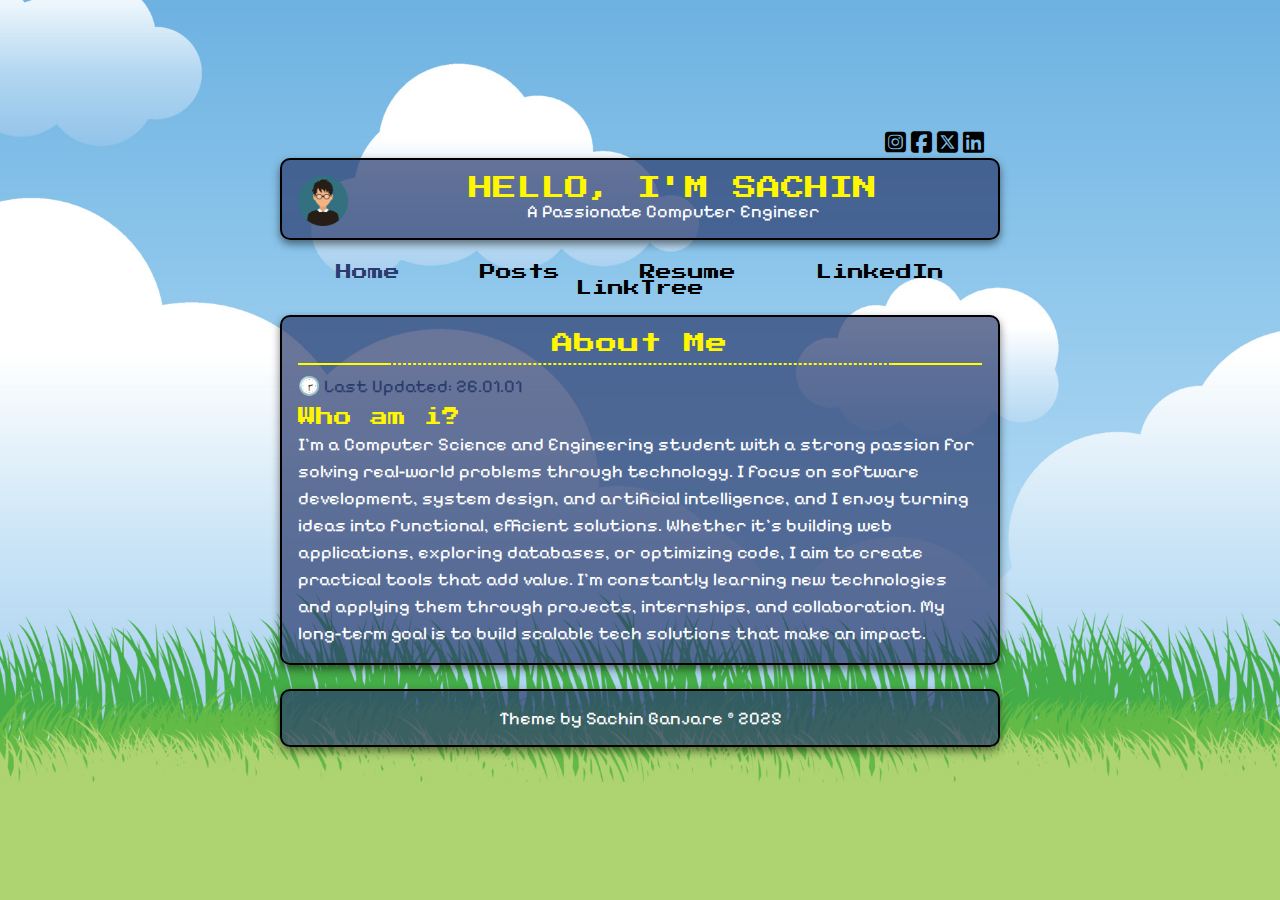
<file: index.html>
<!DOCTYPE html>
<html lang="en">

<head>
    <meta charset="UTF-8">
    <meta name="viewport" content="width=device-width, initial-scale=1.0">
    <link rel="preconnect" href="https://fonts.googleapis.com" />
    <link rel="preconnect" href="https://fonts.gstatic.com" crossorigin="anonymous" />
    <link href="https://fonts.googleapis.com/css2?family=Press+Start+2P&family=VT323&family=Pixelify+Sans&display=swap"
        rel="stylesheet" />
    <link rel="stylesheet" href="https://cdnjs.cloudflare.com/ajax/libs/font-awesome/6.7.2/css/all.min.css"
        integrity="sha512-Evv84Mr4kqVGRNSgIGL/F/aIDqQb7xQ2vcrdIwxfjThSH8CSR7PBEakCr51Ck+w+/U6swU2Im1vVX0SVk9ABhg=="
        crossorigin="anonymous" referrerpolicy="no-referrer" />
    <link rel="stylesheet" href="css/styles.css">
    <title>Sachin Ganjare</title>
</head>

<body>
    <script> window.alert("This site is underconstruction.")</script>
    <div class="social-icons">
        <a href="http://instagram.com/sachinganjare_" target="_blank" rel="noopener noreferrer"><i class="fa-brands fa-square-instagram"></i></a>
        <a href="http://facebook.com/ganjaresachin" target="_blank" rel="noopener noreferrer"><i class="fa-brands fa-square-facebook"></i></a>
       <a href="http://twitter.com/sachinganjare" target="_blank" rel="noopener noreferrer"><i class="fa-brands fa-square-x-twitter"></i></a>
       <a href="http://linkedin.com/sachinganjare" target="_blank" rel="noopener noreferrer"><i class="fa-brands fa-linkedin"></i></a>
    </div>
    <div id="front">
        <header>
            <img src="img/user.png" width="50px" height="50px" alt="User Image">
            <h1>HELLO, I'M SACHIN</h1>
            <p>A Passionate Computer Engineer</p>
        </header>
        <nav>
            <ul>
                <li><a href="#" class="active">Home</a></li>
                <li><a href="#">Posts</a></li>
                <li><a href="#">Resume</a></li>
                <li><a href="#">LinkedIn</a></li>
                <li><a href="#">LinkTree</a></li>
            </ul>
        </nav>
        <br>
        <div id="main-content">
            <section id="post-title">
                <h2>About Me</h2>
            </section>
            <hr>
            <section id="post-timestamp">🕝 Last Updated: 26.01.01</section>
            <section id="post-body">
                <h3>Who am i?</h3>
                I'm a Computer Science and Engineering student with a strong passion for solving real-world problems
                through technology. I focus on software development, system design, and artificial intelligence, and I
                enjoy turning ideas into functional, efficient solutions. Whether it's building web applications,
                exploring databases, or optimizing code, I aim to create practical tools that add value. I’m constantly
                learning new technologies and applying them through projects, internships, and collaboration. My
                long-term goal is to build scalable tech solutions that make an impact.
                <br>

            </section>
            <section id="post-comments"></section>
        </div>

        <footer> Theme by Sachin Ganjare &copy; 2025</footer>
    </div>
</body>

</html>
</file>
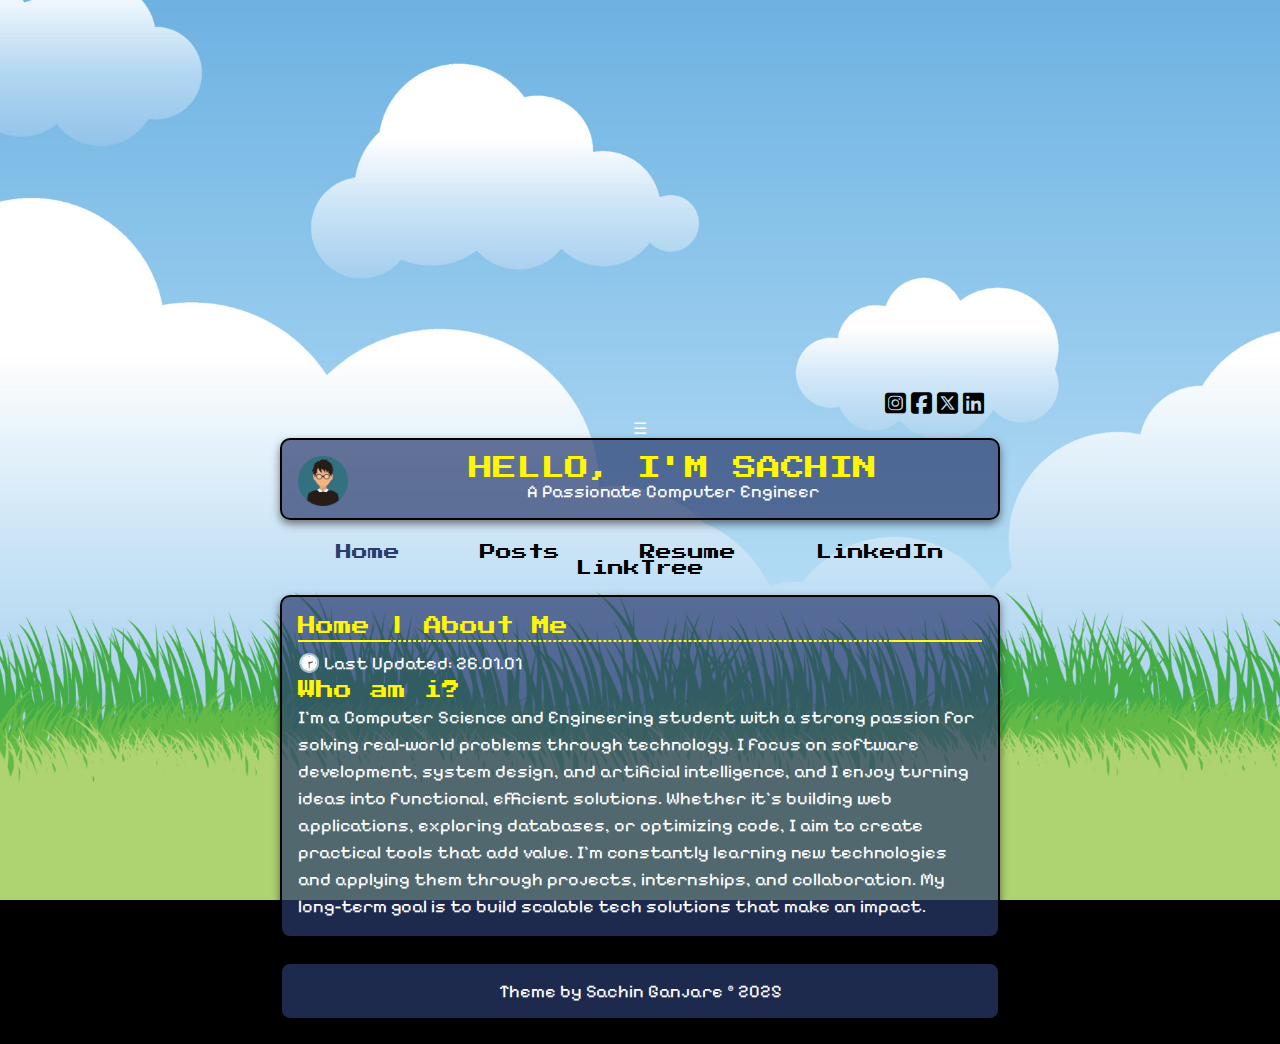
<file: p/about-me.html>
<!DOCTYPE html>
<html lang="en">

<head>
    <meta charset="UTF-8">
    <meta name="viewport" content="width=device-width, initial-scale=1.0">
    <link rel="preconnect" href="https://fonts.googleapis.com" />
    <link rel="preconnect" href="https://fonts.gstatic.com" crossorigin="anonymous" />
    <link href="https://fonts.googleapis.com/css2?family=Press+Start+2P&family=VT323&family=Pixelify+Sans&display=swap"
        rel="stylesheet" />
    <link rel="stylesheet" href="https://cdnjs.cloudflare.com/ajax/libs/font-awesome/6.7.2/css/all.min.css"
        integrity="sha512-Evv84Mr4kqVGRNSgIGL/F/aIDqQb7xQ2vcrdIwxfjThSH8CSR7PBEakCr51Ck+w+/U6swU2Im1vVX0SVk9ABhg=="
        crossorigin="anonymous" referrerpolicy="no-referrer" />
    <link rel="stylesheet" href="../css/styles.css">
    <script src="../javascript/script.js"></script>
    <title>Sachin Ganjare</title>
</head>

<body>
    <div id="cloud-background">
        <div class="cloud" style="width: 300px; height: 100px; top: 20%; left: 10%;"></div>
        <div class="cloud" style="width: 250px; height: 80px; top: 50%; left: 30%;"></div>
        <div class="cloud" style="width: 150px; height: 70px; top: 50%; left: 30%;"></div>
        <div class="cloud" style="width: 300px; height: 70px; top: 10%; left: 70%;"></div>
        <div class="cloud" style="width: 300px; height: 70px; top: 50%; left: 70%;"></div>
    </div>
    <div class="social-icons">
        <a href="http://instagram.com/sachinganjare_" target="_blank" rel="noopener noreferrer"><i
                class="fa-brands fa-square-instagram"></i></a>
        <a href="http://facebook.com/ganjaresachin" target="_blank" rel="noopener noreferrer"><i
                class="fa-brands fa-square-facebook"></i></a>
        <a href="http://twitter.com/ganjaresachin" target="_blank" rel="noopener noreferrer"><i
                class="fa-brands fa-square-x-twitter"></i></a>
        <a href="http://linkedin.com/in/sachinganjare" target="_blank" rel="noopener noreferrer"><i
                class="fa-brands fa-linkedin"></i></a>
    </div>
    <div id="menu-toggle">☰</div>
    <div id="front">
        <header>
            <img src="../img/user.png" width="50px" height="50px" alt="User Image">
            <h1>HELLO, I'M SACHIN</h1>
            <p>A Passionate Computer Engineer</p>
        </header>
        <nav id="nav" class="hidden">
            <ul>
                <li><a href="#" class="active">Home</a></li>
                <li><a href="../index.html">Posts</a></li>
                <li><a href="../p/resume.html">Resume</a></li>
                <li><a href="https://www.linkedin.com/in/sachinganjare/" target="_blank">LinkedIn</a></li>
                <li><a href="https://linktr.ee/sachinganjare" target="_blank">LinkTree</a></li>
            </ul>
        </nav>
        <br>
        <div id="main-content">
            <section id="page-title">
                <h2>Home | About Me</h2>
            </section>
            <hr>
            <section id="page-timestamp">🕝 Last Updated: 26.01.01</section>
            <section id="page-body">
                <h3>Who am i?</h3>
                I'm a Computer Science and Engineering student with a strong passion for solving real-world problems
                through technology. I focus on software development, system design, and artificial intelligence, and I
                enjoy turning ideas into functional, efficient solutions. Whether it's building web applications,
                exploring databases, or optimizing code, I aim to create practical tools that add value. I’m constantly
                learning new technologies and applying them through projects, internships, and collaboration. My
                long-term goal is to build scalable tech solutions that make an impact.
                <br>

            </section>
            <section id="page-comments"></section>
        </div>

        <footer> Theme by Sachin Ganjare &copy; 2025</footer>
    </div>
</body>

</html>
</file>
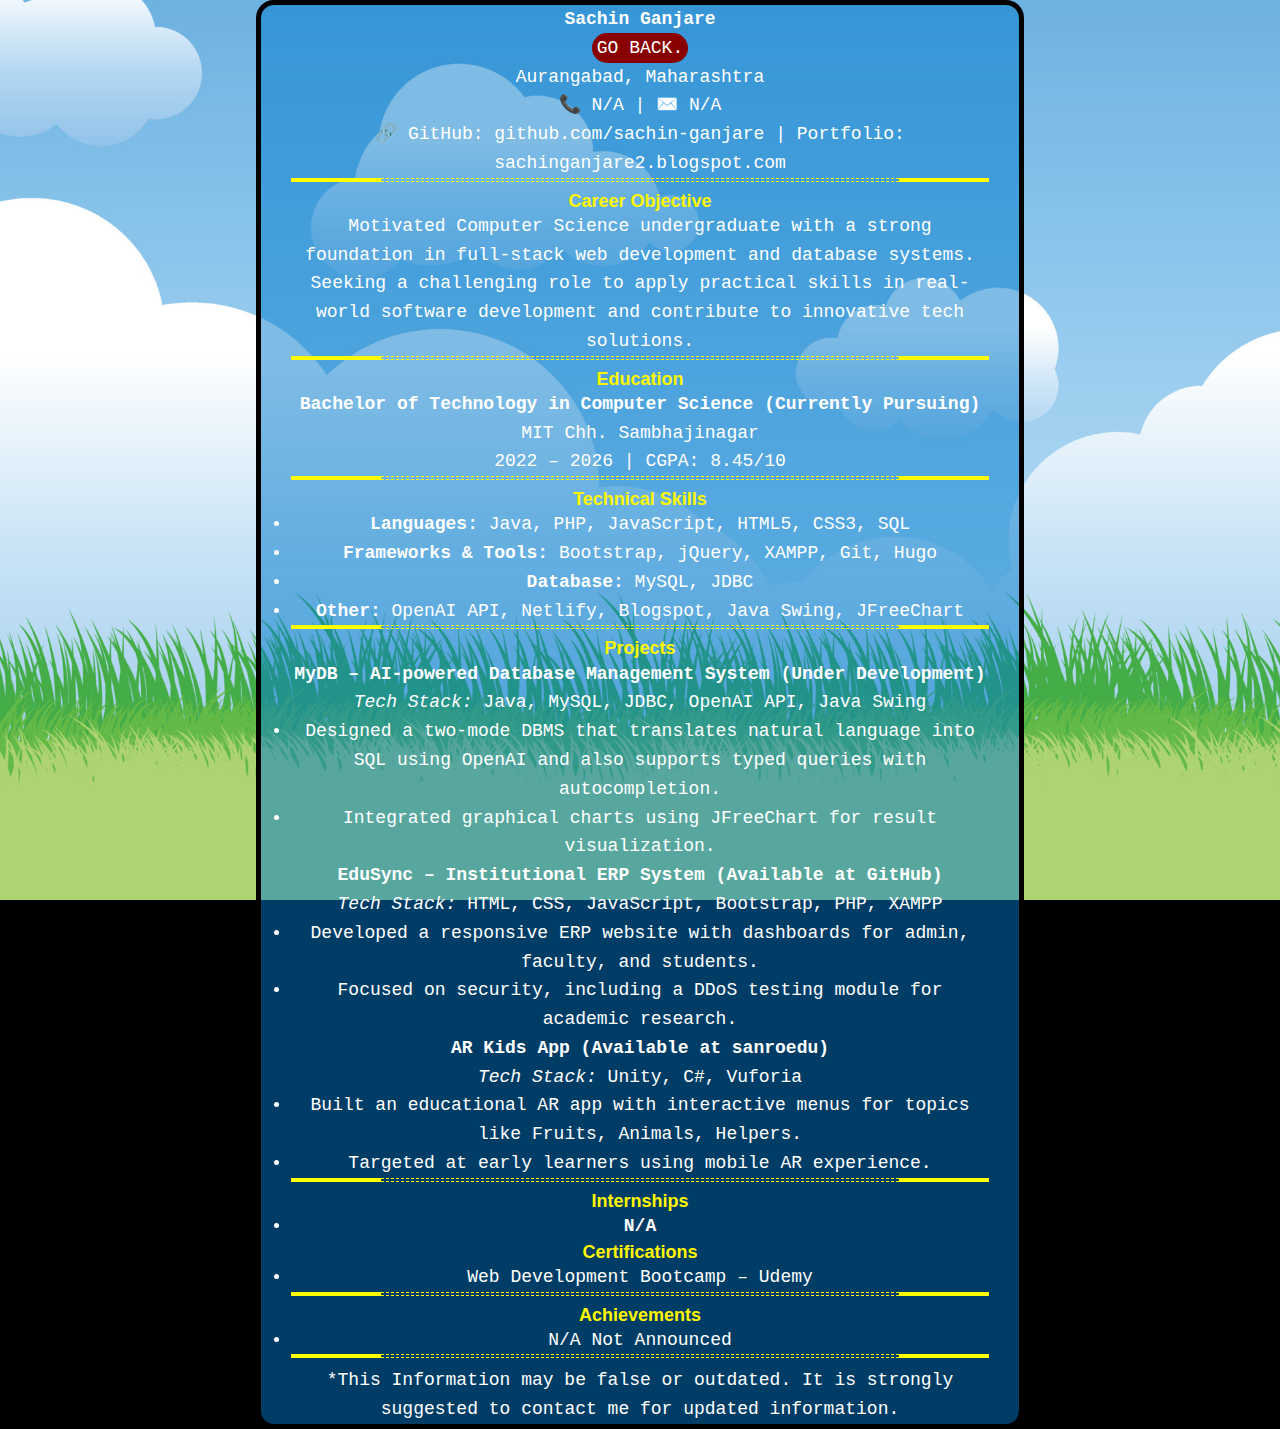
<file: p/resume.html>
<!DOCTYPE html><html><head>
<title>resume.md</title>
<meta http-equiv="Content-type" content="text/html;charset=UTF-8">

<style>
/*

Arduino® Light Theme - Stefania Mellai <s.mellai@arduino.cc>

*/

.hljs {
  display: block;
  overflow-x: auto;
  padding: 0.5em;
  background: #FFFFFF;
}

.hljs,
.hljs-subst {
  color: #434f54;
}

.hljs-keyword,
.hljs-attribute,
.hljs-selector-tag,
.hljs-doctag,
.hljs-name {
  color: #00979D;
}

.hljs-built_in,
.hljs-literal,
.hljs-bullet,
.hljs-code,
.hljs-addition {
  color: #D35400;
}

.hljs-regexp,
.hljs-symbol,
.hljs-variable,
.hljs-template-variable,
.hljs-link,
.hljs-selector-attr,
.hljs-selector-pseudo {
  color: #00979D;
}

.hljs-type,
.hljs-string,
.hljs-selector-id,
.hljs-selector-class,
.hljs-quote,
.hljs-template-tag,
.hljs-deletion {
  color: #005C5F;
}

.hljs-title,
.hljs-section {
  color: #880000;
  font-weight: bold;
}

.hljs-comment {
  color: rgba(149,165,166,.8);
}

.hljs-meta-keyword {
  color: #728E00;
}

.hljs-meta {
  color: #434f54;
}

.hljs-emphasis {
  font-style: italic;
}

.hljs-strong {
  font-weight: bold;
}

.hljs-function {
  color: #728E00;
}

.hljs-number {
  color: #8A7B52;  
}

</style>

<style>
/*---------------------------------------------------------------------------------------------
 *  Copyright (c) Microsoft Corporation. All rights reserved.
 *  Licensed under the MIT License. See License.txt in the project root for license information.
 *--------------------------------------------------------------------------------------------*/

body {
	font-family:   "HelveticaNeue-Light", sans-serif, "宋体","Segoe WPC", "Segoe UI", "SFUIText-Light","Droid Sans Fallback";
	font-size: 18px;
	padding: 0 12px;
	line-height: 1.6;
	word-wrap: break-word;
	color: #333333;
}

.content-wrapper{
	max-width: 860px;
    margin: 0 auto;
    padding: 0 30px;
}

#code-csp-warning {
	position: fixed;
	top: 0;
	right: 0;
	color: white;
	margin: 16px;
	text-align: center;
	font-size: 12px;
	font-family: sans-serif;
	background-color:#444444;
	cursor: pointer;
	padding: 6px;
	box-shadow: 1px 1px 1px rgba(0,0,0,.25);
}

#code-csp-warning:hover {
	text-decoration: none;
	background-color:#007acc;
	box-shadow: 2px 2px 2px rgba(0,0,0,.25);
}


body.scrollBeyondLastLine {
	margin-bottom: calc(100vh - 22px);
}

body.showEditorSelection .code-line {
	position: relative;
}

body.showEditorSelection .code-active-line:before,
body.showEditorSelection .code-line:hover:before {
	content: "";
	display: block;
	position: absolute;
	top: 0;
	left: -12px;
	height: 100%;
}

body.showEditorSelection li.code-active-line:before,
body.showEditorSelection li.code-line:hover:before {
	left: -30px;
}

.vscode-light.showEditorSelection .code-active-line:before {
	border-left: 3px solid rgba(0, 0, 0, 0.15);
}

.vscode-light.showEditorSelection .code-line:hover:before {
	border-left: 3px solid rgba(0, 0, 0, 0.40);
}

.vscode-dark.showEditorSelection .code-active-line:before {
	border-left: 3px solid rgba(255, 255, 255, 0.4);
}

.vscode-dark.showEditorSelection .code-line:hover:before {
	border-left: 3px solid rgba(255, 255, 255, 0.60);
}

.vscode-high-contrast.showEditorSelection .code-active-line:before {
	border-left: 3px solid rgba(255, 160, 0, 0.7);
}

.vscode-high-contrast.showEditorSelection .code-line:hover:before {
	border-left: 3px solid rgba(255, 160, 0, 1);
}

img {
	max-width: 100%;
	max-height: 100%;
}

a {
	color: #4080D0;
	text-decoration: none;
}

a:focus,
input:focus,
select:focus,
textarea:focus {
	outline: 1px solid -webkit-focus-ring-color;
	outline-offset: -1px;
}

hr {
	border: 0;
	height: 2px;
	border-bottom: 2px solid;
}

h1 {
	padding-bottom: 0.3em;
	line-height: 1.2;
	border-bottom: 1px solid #eee;
}


h2{
	padding-bottom: .3em;
    font-size: 2em;
    line-height: 1.225;
    border-bottom: 1px solid #eee;
}

h3{
	font-size: 1.75em;
    line-height: 1.225;
}

h1, h2, h3 {
	font-weight: bold;
}

h1 code,
h2 code,
h3 code,
h4 code,
h5 code,
h6 code {
	font-size: inherit;
	line-height: auto;
}

a:hover {
	color: #4080D0;
	text-decoration: underline;
}

table {
	border-collapse: collapse;
}

table > thead > tr > th {
	text-align: left;
	border-bottom: 1px solid;
}

table > thead > tr > th,
table > thead > tr > td,
table > tbody > tr > th,
table > tbody > tr > td {
	padding: 5px 10px;
}

table > tbody > tr + tr > td {
	border-top: 1px solid;
}

blockquote {
	margin: 0 7px 0 5px;
	padding: 0 16px 0 10px;
	border-left: 5px solid;
}

code {
	font-family: Menlo, Monaco, Consolas, "Droid Sans Mono", "Courier New", monospace, "Droid Sans Fallback";
	font-size: 14px;
	line-height: 19px;
}

body.wordWrap pre {
	white-space: pre-wrap;
}

.mac code {
	font-size: 12px;
	line-height: 18px;
}

pre:not(.hljs),
pre.hljs code > div {
	padding: 16px;
	border-radius: 3px;
	overflow: auto;
}

/** Theming */

.vscode-light,
.vscode-light pre code {
	color: rgb(30, 30, 30);
}

.vscode-dark,
.vscode-dark pre code {
	color: #DDD;
}

.vscode-high-contrast,
.vscode-high-contrast pre code {
	color: white;
}

.vscode-light code {
	color: #A31515;
}

.vscode-dark code {
	color: #D7BA7D;
}

.vscode-light pre:not(.hljs),
.vscode-light code > div {
	background-color: rgba(220, 220, 220, 0.4);
}

.vscode-dark pre:not(.hljs),
.vscode-dark code > div {
	background-color: rgba(10, 10, 10, 0.4);
}

.vscode-high-contrast pre:not(.hljs),
.vscode-high-contrast code > div {
	background-color: rgb(0, 0, 0);
}

.vscode-high-contrast h1 {
	border-color: rgb(0, 0, 0);
}

.vscode-light table > thead > tr > th {
	border-color: rgba(0, 0, 0, 0.69);
}

.vscode-dark table > thead > tr > th {
	border-color: rgba(255, 255, 255, 0.69);
}

.vscode-light h1,
.vscode-light hr,
.vscode-light table > tbody > tr + tr > td {
	border-color: rgba(0, 0, 0, 0.18);
}

.vscode-dark h1,
.vscode-dark hr,
.vscode-dark table > tbody > tr + tr > td {
	border-color: rgba(255, 255, 255, 0.18);
}

.vscode-light blockquote,
.vscode-dark blockquote {
	background: rgba(127, 127, 127, 0.1);
	border-color: rgba(0, 122, 204, 0.5);
}

.vscode-high-contrast blockquote {
	background: transparent;
	border-color: #fff;
}
</style>

<style>
pre {
	background-color: #f8f8f8;
	border: 1px solid #cccccc;
	border-radius: 3px;
	overflow-x: auto;
	white-space: pre-wrap;
	overflow-wrap: break-word;
}

pre:not(.hljs) {
	padding: 23px;
	line-height: 19px;
}

blockquote {
	background: rgba(127, 127, 127, 0.1);
	border-color: rgba(0, 122, 204, 0.5);
}

.emoji {
	height: 1.4em;
}

/* for inline code */
:not(pre):not(.hljs) > code {
	color: #C9AE75; /* Change the old color so it seems less like an error */
	font-size: inherit;
}

/* Page Break : use <div class="page"/> to insert page break
-------------------------------------------------------- */
.page {
	page-break-after: always;
}

.table-of-contents li{
	list-style-type: initial;
}
</style>

<style>
@font-face{font-family:KaTeX_AMS;font-style:normal;font-weight:400;src:url(fonts/KaTeX_AMS-Regular.woff2) format("woff2"),url(fonts/KaTeX_AMS-Regular.woff) format("woff"),url(fonts/KaTeX_AMS-Regular.ttf) format("truetype")}@font-face{font-family:KaTeX_Caligraphic;font-style:normal;font-weight:700;src:url(fonts/KaTeX_Caligraphic-Bold.woff2) format("woff2"),url(fonts/KaTeX_Caligraphic-Bold.woff) format("woff"),url(fonts/KaTeX_Caligraphic-Bold.ttf) format("truetype")}@font-face{font-family:KaTeX_Caligraphic;font-style:normal;font-weight:400;src:url(fonts/KaTeX_Caligraphic-Regular.woff2) format("woff2"),url(fonts/KaTeX_Caligraphic-Regular.woff) format("woff"),url(fonts/KaTeX_Caligraphic-Regular.ttf) format("truetype")}@font-face{font-family:KaTeX_Fraktur;font-style:normal;font-weight:700;src:url(fonts/KaTeX_Fraktur-Bold.woff2) format("woff2"),url(fonts/KaTeX_Fraktur-Bold.woff) format("woff"),url(fonts/KaTeX_Fraktur-Bold.ttf) format("truetype")}@font-face{font-family:KaTeX_Fraktur;font-style:normal;font-weight:400;src:url(fonts/KaTeX_Fraktur-Regular.woff2) format("woff2"),url(fonts/KaTeX_Fraktur-Regular.woff) format("woff"),url(fonts/KaTeX_Fraktur-Regular.ttf) format("truetype")}@font-face{font-family:KaTeX_Main;font-style:normal;font-weight:700;src:url(fonts/KaTeX_Main-Bold.woff2) format("woff2"),url(fonts/KaTeX_Main-Bold.woff) format("woff"),url(fonts/KaTeX_Main-Bold.ttf) format("truetype")}@font-face{font-family:KaTeX_Main;font-style:italic;font-weight:700;src:url(fonts/KaTeX_Main-BoldItalic.woff2) format("woff2"),url(fonts/KaTeX_Main-BoldItalic.woff) format("woff"),url(fonts/KaTeX_Main-BoldItalic.ttf) format("truetype")}@font-face{font-family:KaTeX_Main;font-style:italic;font-weight:400;src:url(fonts/KaTeX_Main-Italic.woff2) format("woff2"),url(fonts/KaTeX_Main-Italic.woff) format("woff"),url(fonts/KaTeX_Main-Italic.ttf) format("truetype")}@font-face{font-family:KaTeX_Main;font-style:normal;font-weight:400;src:url(fonts/KaTeX_Main-Regular.woff2) format("woff2"),url(fonts/KaTeX_Main-Regular.woff) format("woff"),url(fonts/KaTeX_Main-Regular.ttf) format("truetype")}@font-face{font-family:KaTeX_Math;font-style:italic;font-weight:700;src:url(fonts/KaTeX_Math-BoldItalic.woff2) format("woff2"),url(fonts/KaTeX_Math-BoldItalic.woff) format("woff"),url(fonts/KaTeX_Math-BoldItalic.ttf) format("truetype")}@font-face{font-family:KaTeX_Math;font-style:italic;font-weight:400;src:url(fonts/KaTeX_Math-Italic.woff2) format("woff2"),url(fonts/KaTeX_Math-Italic.woff) format("woff"),url(fonts/KaTeX_Math-Italic.ttf) format("truetype")}@font-face{font-family:"KaTeX_SansSerif";font-style:normal;font-weight:700;src:url(fonts/KaTeX_SansSerif-Bold.woff2) format("woff2"),url(fonts/KaTeX_SansSerif-Bold.woff) format("woff"),url(fonts/KaTeX_SansSerif-Bold.ttf) format("truetype")}@font-face{font-family:"KaTeX_SansSerif";font-style:italic;font-weight:400;src:url(fonts/KaTeX_SansSerif-Italic.woff2) format("woff2"),url(fonts/KaTeX_SansSerif-Italic.woff) format("woff"),url(fonts/KaTeX_SansSerif-Italic.ttf) format("truetype")}@font-face{font-family:"KaTeX_SansSerif";font-style:normal;font-weight:400;src:url(fonts/KaTeX_SansSerif-Regular.woff2) format("woff2"),url(fonts/KaTeX_SansSerif-Regular.woff) format("woff"),url(fonts/KaTeX_SansSerif-Regular.ttf) format("truetype")}@font-face{font-family:KaTeX_Script;font-style:normal;font-weight:400;src:url(fonts/KaTeX_Script-Regular.woff2) format("woff2"),url(fonts/KaTeX_Script-Regular.woff) format("woff"),url(fonts/KaTeX_Script-Regular.ttf) format("truetype")}@font-face{font-family:KaTeX_Size1;font-style:normal;font-weight:400;src:url(fonts/KaTeX_Size1-Regular.woff2) format("woff2"),url(fonts/KaTeX_Size1-Regular.woff) format("woff"),url(fonts/KaTeX_Size1-Regular.ttf) format("truetype")}@font-face{font-family:KaTeX_Size2;font-style:normal;font-weight:400;src:url(fonts/KaTeX_Size2-Regular.woff2) format("woff2"),url(fonts/KaTeX_Size2-Regular.woff) format("woff"),url(fonts/KaTeX_Size2-Regular.ttf) format("truetype")}@font-face{font-family:KaTeX_Size3;font-style:normal;font-weight:400;src:url(fonts/KaTeX_Size3-Regular.woff2) format("woff2"),url(fonts/KaTeX_Size3-Regular.woff) format("woff"),url(fonts/KaTeX_Size3-Regular.ttf) format("truetype")}@font-face{font-family:KaTeX_Size4;font-style:normal;font-weight:400;src:url(fonts/KaTeX_Size4-Regular.woff2) format("woff2"),url(fonts/KaTeX_Size4-Regular.woff) format("woff"),url(fonts/KaTeX_Size4-Regular.ttf) format("truetype")}@font-face{font-family:KaTeX_Typewriter;font-style:normal;font-weight:400;src:url(fonts/KaTeX_Typewriter-Regular.woff2) format("woff2"),url(fonts/KaTeX_Typewriter-Regular.woff) format("woff"),url(fonts/KaTeX_Typewriter-Regular.ttf) format("truetype")}.katex{text-rendering:auto;font:normal 1.21em KaTeX_Main,Times New Roman,serif;line-height:1.2;text-indent:0}.katex *{-ms-high-contrast-adjust:none!important;border-color:currentColor}.katex .katex-version:after{content:"0.16.2"}.katex .katex-mathml{clip:rect(1px,1px,1px,1px);border:0;height:1px;overflow:hidden;padding:0;position:absolute;width:1px}.katex .katex-html>.newline{display:block}.katex .base{position:relative;white-space:nowrap;width:-webkit-min-content;width:-moz-min-content;width:min-content}.katex .base,.katex .strut{display:inline-block}.katex .textbf{font-weight:700}.katex .textit{font-style:italic}.katex .textrm{font-family:KaTeX_Main}.katex .textsf{font-family:KaTeX_SansSerif}.katex .texttt{font-family:KaTeX_Typewriter}.katex .mathnormal{font-family:KaTeX_Math;font-style:italic}.katex .mathit{font-family:KaTeX_Main;font-style:italic}.katex .mathrm{font-style:normal}.katex .mathbf{font-family:KaTeX_Main;font-weight:700}.katex .boldsymbol{font-family:KaTeX_Math;font-style:italic;font-weight:700}.katex .amsrm,.katex .mathbb,.katex .textbb{font-family:KaTeX_AMS}.katex .mathcal{font-family:KaTeX_Caligraphic}.katex .mathfrak,.katex .textfrak{font-family:KaTeX_Fraktur}.katex .mathtt{font-family:KaTeX_Typewriter}.katex .mathscr,.katex .textscr{font-family:KaTeX_Script}.katex .mathsf,.katex .textsf{font-family:KaTeX_SansSerif}.katex .mathboldsf,.katex .textboldsf{font-family:KaTeX_SansSerif;font-weight:700}.katex .mathitsf,.katex .textitsf{font-family:KaTeX_SansSerif;font-style:italic}.katex .mainrm{font-family:KaTeX_Main;font-style:normal}.katex .vlist-t{border-collapse:collapse;display:inline-table;table-layout:fixed}.katex .vlist-r{display:table-row}.katex .vlist{display:table-cell;position:relative;vertical-align:bottom}.katex .vlist>span{display:block;height:0;position:relative}.katex .vlist>span>span{display:inline-block}.katex .vlist>span>.pstrut{overflow:hidden;width:0}.katex .vlist-t2{margin-right:-2px}.katex .vlist-s{display:table-cell;font-size:1px;min-width:2px;vertical-align:bottom;width:2px}.katex .vbox{align-items:baseline;display:inline-flex;flex-direction:column}.katex .hbox{width:100%}.katex .hbox,.katex .thinbox{display:inline-flex;flex-direction:row}.katex .thinbox{max-width:0;width:0}.katex .msupsub{text-align:left}.katex .mfrac>span>span{text-align:center}.katex .mfrac .frac-line{border-bottom-style:solid;display:inline-block;width:100%}.katex .hdashline,.katex .hline,.katex .mfrac .frac-line,.katex .overline .overline-line,.katex .rule,.katex .underline .underline-line{min-height:1px}.katex .mspace{display:inline-block}.katex .clap,.katex .llap,.katex .rlap{position:relative;width:0}.katex .clap>.inner,.katex .llap>.inner,.katex .rlap>.inner{position:absolute}.katex .clap>.fix,.katex .llap>.fix,.katex .rlap>.fix{display:inline-block}.katex .llap>.inner{right:0}.katex .clap>.inner,.katex .rlap>.inner{left:0}.katex .clap>.inner>span{margin-left:-50%;margin-right:50%}.katex .rule{border:0 solid;display:inline-block;position:relative}.katex .hline,.katex .overline .overline-line,.katex .underline .underline-line{border-bottom-style:solid;display:inline-block;width:100%}.katex .hdashline{border-bottom-style:dashed;display:inline-block;width:100%}.katex .sqrt>.root{margin-left:.27777778em;margin-right:-.55555556em}.katex .fontsize-ensurer.reset-size1.size1,.katex .sizing.reset-size1.size1{font-size:1em}.katex .fontsize-ensurer.reset-size1.size2,.katex .sizing.reset-size1.size2{font-size:1.2em}.katex .fontsize-ensurer.reset-size1.size3,.katex .sizing.reset-size1.size3{font-size:1.4em}.katex .fontsize-ensurer.reset-size1.size4,.katex .sizing.reset-size1.size4{font-size:1.6em}.katex .fontsize-ensurer.reset-size1.size5,.katex .sizing.reset-size1.size5{font-size:1.8em}.katex .fontsize-ensurer.reset-size1.size6,.katex .sizing.reset-size1.size6{font-size:2em}.katex .fontsize-ensurer.reset-size1.size7,.katex .sizing.reset-size1.size7{font-size:2.4em}.katex .fontsize-ensurer.reset-size1.size8,.katex .sizing.reset-size1.size8{font-size:2.88em}.katex .fontsize-ensurer.reset-size1.size9,.katex .sizing.reset-size1.size9{font-size:3.456em}.katex .fontsize-ensurer.reset-size1.size10,.katex .sizing.reset-size1.size10{font-size:4.148em}.katex .fontsize-ensurer.reset-size1.size11,.katex .sizing.reset-size1.size11{font-size:4.976em}.katex .fontsize-ensurer.reset-size2.size1,.katex .sizing.reset-size2.size1{font-size:.83333333em}.katex .fontsize-ensurer.reset-size2.size2,.katex .sizing.reset-size2.size2{font-size:1em}.katex .fontsize-ensurer.reset-size2.size3,.katex .sizing.reset-size2.size3{font-size:1.16666667em}.katex .fontsize-ensurer.reset-size2.size4,.katex .sizing.reset-size2.size4{font-size:1.33333333em}.katex .fontsize-ensurer.reset-size2.size5,.katex .sizing.reset-size2.size5{font-size:1.5em}.katex .fontsize-ensurer.reset-size2.size6,.katex .sizing.reset-size2.size6{font-size:1.66666667em}.katex .fontsize-ensurer.reset-size2.size7,.katex .sizing.reset-size2.size7{font-size:2em}.katex .fontsize-ensurer.reset-size2.size8,.katex .sizing.reset-size2.size8{font-size:2.4em}.katex .fontsize-ensurer.reset-size2.size9,.katex .sizing.reset-size2.size9{font-size:2.88em}.katex .fontsize-ensurer.reset-size2.size10,.katex .sizing.reset-size2.size10{font-size:3.45666667em}.katex .fontsize-ensurer.reset-size2.size11,.katex .sizing.reset-size2.size11{font-size:4.14666667em}.katex .fontsize-ensurer.reset-size3.size1,.katex .sizing.reset-size3.size1{font-size:.71428571em}.katex .fontsize-ensurer.reset-size3.size2,.katex .sizing.reset-size3.size2{font-size:.85714286em}.katex .fontsize-ensurer.reset-size3.size3,.katex .sizing.reset-size3.size3{font-size:1em}.katex .fontsize-ensurer.reset-size3.size4,.katex .sizing.reset-size3.size4{font-size:1.14285714em}.katex .fontsize-ensurer.reset-size3.size5,.katex .sizing.reset-size3.size5{font-size:1.28571429em}.katex .fontsize-ensurer.reset-size3.size6,.katex .sizing.reset-size3.size6{font-size:1.42857143em}.katex .fontsize-ensurer.reset-size3.size7,.katex .sizing.reset-size3.size7{font-size:1.71428571em}.katex .fontsize-ensurer.reset-size3.size8,.katex .sizing.reset-size3.size8{font-size:2.05714286em}.katex .fontsize-ensurer.reset-size3.size9,.katex .sizing.reset-size3.size9{font-size:2.46857143em}.katex .fontsize-ensurer.reset-size3.size10,.katex .sizing.reset-size3.size10{font-size:2.96285714em}.katex .fontsize-ensurer.reset-size3.size11,.katex .sizing.reset-size3.size11{font-size:3.55428571em}.katex .fontsize-ensurer.reset-size4.size1,.katex .sizing.reset-size4.size1{font-size:.625em}.katex .fontsize-ensurer.reset-size4.size2,.katex .sizing.reset-size4.size2{font-size:.75em}.katex .fontsize-ensurer.reset-size4.size3,.katex .sizing.reset-size4.size3{font-size:.875em}.katex .fontsize-ensurer.reset-size4.size4,.katex .sizing.reset-size4.size4{font-size:1em}.katex .fontsize-ensurer.reset-size4.size5,.katex .sizing.reset-size4.size5{font-size:1.125em}.katex .fontsize-ensurer.reset-size4.size6,.katex .sizing.reset-size4.size6{font-size:1.25em}.katex .fontsize-ensurer.reset-size4.size7,.katex .sizing.reset-size4.size7{font-size:1.5em}.katex .fontsize-ensurer.reset-size4.size8,.katex .sizing.reset-size4.size8{font-size:1.8em}.katex .fontsize-ensurer.reset-size4.size9,.katex .sizing.reset-size4.size9{font-size:2.16em}.katex .fontsize-ensurer.reset-size4.size10,.katex .sizing.reset-size4.size10{font-size:2.5925em}.katex .fontsize-ensurer.reset-size4.size11,.katex .sizing.reset-size4.size11{font-size:3.11em}.katex .fontsize-ensurer.reset-size5.size1,.katex .sizing.reset-size5.size1{font-size:.55555556em}.katex .fontsize-ensurer.reset-size5.size2,.katex .sizing.reset-size5.size2{font-size:.66666667em}.katex .fontsize-ensurer.reset-size5.size3,.katex .sizing.reset-size5.size3{font-size:.77777778em}.katex .fontsize-ensurer.reset-size5.size4,.katex .sizing.reset-size5.size4{font-size:.88888889em}.katex .fontsize-ensurer.reset-size5.size5,.katex .sizing.reset-size5.size5{font-size:1em}.katex .fontsize-ensurer.reset-size5.size6,.katex .sizing.reset-size5.size6{font-size:1.11111111em}.katex .fontsize-ensurer.reset-size5.size7,.katex .sizing.reset-size5.size7{font-size:1.33333333em}.katex .fontsize-ensurer.reset-size5.size8,.katex .sizing.reset-size5.size8{font-size:1.6em}.katex .fontsize-ensurer.reset-size5.size9,.katex .sizing.reset-size5.size9{font-size:1.92em}.katex .fontsize-ensurer.reset-size5.size10,.katex .sizing.reset-size5.size10{font-size:2.30444444em}.katex .fontsize-ensurer.reset-size5.size11,.katex .sizing.reset-size5.size11{font-size:2.76444444em}.katex .fontsize-ensurer.reset-size6.size1,.katex .sizing.reset-size6.size1{font-size:.5em}.katex .fontsize-ensurer.reset-size6.size2,.katex .sizing.reset-size6.size2{font-size:.6em}.katex .fontsize-ensurer.reset-size6.size3,.katex .sizing.reset-size6.size3{font-size:.7em}.katex .fontsize-ensurer.reset-size6.size4,.katex .sizing.reset-size6.size4{font-size:.8em}.katex .fontsize-ensurer.reset-size6.size5,.katex .sizing.reset-size6.size5{font-size:.9em}.katex .fontsize-ensurer.reset-size6.size6,.katex .sizing.reset-size6.size6{font-size:1em}.katex .fontsize-ensurer.reset-size6.size7,.katex .sizing.reset-size6.size7{font-size:1.2em}.katex .fontsize-ensurer.reset-size6.size8,.katex .sizing.reset-size6.size8{font-size:1.44em}.katex .fontsize-ensurer.reset-size6.size9,.katex .sizing.reset-size6.size9{font-size:1.728em}.katex .fontsize-ensurer.reset-size6.size10,.katex .sizing.reset-size6.size10{font-size:2.074em}.katex .fontsize-ensurer.reset-size6.size11,.katex .sizing.reset-size6.size11{font-size:2.488em}.katex .fontsize-ensurer.reset-size7.size1,.katex .sizing.reset-size7.size1{font-size:.41666667em}.katex .fontsize-ensurer.reset-size7.size2,.katex .sizing.reset-size7.size2{font-size:.5em}.katex .fontsize-ensurer.reset-size7.size3,.katex .sizing.reset-size7.size3{font-size:.58333333em}.katex .fontsize-ensurer.reset-size7.size4,.katex .sizing.reset-size7.size4{font-size:.66666667em}.katex .fontsize-ensurer.reset-size7.size5,.katex .sizing.reset-size7.size5{font-size:.75em}.katex .fontsize-ensurer.reset-size7.size6,.katex .sizing.reset-size7.size6{font-size:.83333333em}.katex .fontsize-ensurer.reset-size7.size7,.katex .sizing.reset-size7.size7{font-size:1em}.katex .fontsize-ensurer.reset-size7.size8,.katex .sizing.reset-size7.size8{font-size:1.2em}.katex .fontsize-ensurer.reset-size7.size9,.katex .sizing.reset-size7.size9{font-size:1.44em}.katex .fontsize-ensurer.reset-size7.size10,.katex .sizing.reset-size7.size10{font-size:1.72833333em}.katex .fontsize-ensurer.reset-size7.size11,.katex .sizing.reset-size7.size11{font-size:2.07333333em}.katex .fontsize-ensurer.reset-size8.size1,.katex .sizing.reset-size8.size1{font-size:.34722222em}.katex .fontsize-ensurer.reset-size8.size2,.katex .sizing.reset-size8.size2{font-size:.41666667em}.katex .fontsize-ensurer.reset-size8.size3,.katex .sizing.reset-size8.size3{font-size:.48611111em}.katex .fontsize-ensurer.reset-size8.size4,.katex .sizing.reset-size8.size4{font-size:.55555556em}.katex .fontsize-ensurer.reset-size8.size5,.katex .sizing.reset-size8.size5{font-size:.625em}.katex .fontsize-ensurer.reset-size8.size6,.katex .sizing.reset-size8.size6{font-size:.69444444em}.katex .fontsize-ensurer.reset-size8.size7,.katex .sizing.reset-size8.size7{font-size:.83333333em}.katex .fontsize-ensurer.reset-size8.size8,.katex .sizing.reset-size8.size8{font-size:1em}.katex .fontsize-ensurer.reset-size8.size9,.katex .sizing.reset-size8.size9{font-size:1.2em}.katex .fontsize-ensurer.reset-size8.size10,.katex .sizing.reset-size8.size10{font-size:1.44027778em}.katex .fontsize-ensurer.reset-size8.size11,.katex .sizing.reset-size8.size11{font-size:1.72777778em}.katex .fontsize-ensurer.reset-size9.size1,.katex .sizing.reset-size9.size1{font-size:.28935185em}.katex .fontsize-ensurer.reset-size9.size2,.katex .sizing.reset-size9.size2{font-size:.34722222em}.katex .fontsize-ensurer.reset-size9.size3,.katex .sizing.reset-size9.size3{font-size:.40509259em}.katex .fontsize-ensurer.reset-size9.size4,.katex .sizing.reset-size9.size4{font-size:.46296296em}.katex .fontsize-ensurer.reset-size9.size5,.katex .sizing.reset-size9.size5{font-size:.52083333em}.katex .fontsize-ensurer.reset-size9.size6,.katex .sizing.reset-size9.size6{font-size:.5787037em}.katex .fontsize-ensurer.reset-size9.size7,.katex .sizing.reset-size9.size7{font-size:.69444444em}.katex .fontsize-ensurer.reset-size9.size8,.katex .sizing.reset-size9.size8{font-size:.83333333em}.katex .fontsize-ensurer.reset-size9.size9,.katex .sizing.reset-size9.size9{font-size:1em}.katex .fontsize-ensurer.reset-size9.size10,.katex .sizing.reset-size9.size10{font-size:1.20023148em}.katex .fontsize-ensurer.reset-size9.size11,.katex .sizing.reset-size9.size11{font-size:1.43981481em}.katex .fontsize-ensurer.reset-size10.size1,.katex .sizing.reset-size10.size1{font-size:.24108004em}.katex .fontsize-ensurer.reset-size10.size2,.katex .sizing.reset-size10.size2{font-size:.28929605em}.katex .fontsize-ensurer.reset-size10.size3,.katex .sizing.reset-size10.size3{font-size:.33751205em}.katex .fontsize-ensurer.reset-size10.size4,.katex .sizing.reset-size10.size4{font-size:.38572806em}.katex .fontsize-ensurer.reset-size10.size5,.katex .sizing.reset-size10.size5{font-size:.43394407em}.katex .fontsize-ensurer.reset-size10.size6,.katex .sizing.reset-size10.size6{font-size:.48216008em}.katex .fontsize-ensurer.reset-size10.size7,.katex .sizing.reset-size10.size7{font-size:.57859209em}.katex .fontsize-ensurer.reset-size10.size8,.katex .sizing.reset-size10.size8{font-size:.69431051em}.katex .fontsize-ensurer.reset-size10.size9,.katex .sizing.reset-size10.size9{font-size:.83317261em}.katex .fontsize-ensurer.reset-size10.size10,.katex .sizing.reset-size10.size10{font-size:1em}.katex .fontsize-ensurer.reset-size10.size11,.katex .sizing.reset-size10.size11{font-size:1.19961427em}.katex .fontsize-ensurer.reset-size11.size1,.katex .sizing.reset-size11.size1{font-size:.20096463em}.katex .fontsize-ensurer.reset-size11.size2,.katex .sizing.reset-size11.size2{font-size:.24115756em}.katex .fontsize-ensurer.reset-size11.size3,.katex .sizing.reset-size11.size3{font-size:.28135048em}.katex .fontsize-ensurer.reset-size11.size4,.katex .sizing.reset-size11.size4{font-size:.32154341em}.katex .fontsize-ensurer.reset-size11.size5,.katex .sizing.reset-size11.size5{font-size:.36173633em}.katex .fontsize-ensurer.reset-size11.size6,.katex .sizing.reset-size11.size6{font-size:.40192926em}.katex .fontsize-ensurer.reset-size11.size7,.katex .sizing.reset-size11.size7{font-size:.48231511em}.katex .fontsize-ensurer.reset-size11.size8,.katex .sizing.reset-size11.size8{font-size:.57877814em}.katex .fontsize-ensurer.reset-size11.size9,.katex .sizing.reset-size11.size9{font-size:.69453376em}.katex .fontsize-ensurer.reset-size11.size10,.katex .sizing.reset-size11.size10{font-size:.83360129em}.katex .fontsize-ensurer.reset-size11.size11,.katex .sizing.reset-size11.size11{font-size:1em}.katex .delimsizing.size1{font-family:KaTeX_Size1}.katex .delimsizing.size2{font-family:KaTeX_Size2}.katex .delimsizing.size3{font-family:KaTeX_Size3}.katex .delimsizing.size4{font-family:KaTeX_Size4}.katex .delimsizing.mult .delim-size1>span{font-family:KaTeX_Size1}.katex .delimsizing.mult .delim-size4>span{font-family:KaTeX_Size4}.katex .nulldelimiter{display:inline-block;width:.12em}.katex .delimcenter,.katex .op-symbol{position:relative}.katex .op-symbol.small-op{font-family:KaTeX_Size1}.katex .op-symbol.large-op{font-family:KaTeX_Size2}.katex .accent>.vlist-t,.katex .op-limits>.vlist-t{text-align:center}.katex .accent .accent-body{position:relative}.katex .accent .accent-body:not(.accent-full){width:0}.katex .overlay{display:block}.katex .mtable .vertical-separator{display:inline-block;min-width:1px}.katex .mtable .arraycolsep{display:inline-block}.katex .mtable .col-align-c>.vlist-t{text-align:center}.katex .mtable .col-align-l>.vlist-t{text-align:left}.katex .mtable .col-align-r>.vlist-t{text-align:right}.katex .svg-align{text-align:left}.katex svg{fill:currentColor;stroke:currentColor;fill-rule:nonzero;fill-opacity:1;stroke-width:1;stroke-linecap:butt;stroke-linejoin:miter;stroke-miterlimit:4;stroke-dasharray:none;stroke-dashoffset:0;stroke-opacity:1;display:block;height:inherit;position:absolute;width:100%}.katex svg path{stroke:none}.katex img{border-style:none;max-height:none;max-width:none;min-height:0;min-width:0}.katex .stretchy{display:block;overflow:hidden;position:relative;width:100%}.katex .stretchy:after,.katex .stretchy:before{content:""}.katex .hide-tail{overflow:hidden;position:relative;width:100%}.katex .halfarrow-left{left:0;overflow:hidden;position:absolute;width:50.2%}.katex .halfarrow-right{overflow:hidden;position:absolute;right:0;width:50.2%}.katex .brace-left{left:0;overflow:hidden;position:absolute;width:25.1%}.katex .brace-center{left:25%;overflow:hidden;position:absolute;width:50%}.katex .brace-right{overflow:hidden;position:absolute;right:0;width:25.1%}.katex .x-arrow-pad{padding:0 .5em}.katex .cd-arrow-pad{padding:0 .55556em 0 .27778em}.katex .mover,.katex .munder,.katex .x-arrow{text-align:center}.katex .boxpad{padding:0 .3em}.katex .fbox,.katex .fcolorbox{border:.04em solid;box-sizing:border-box}.katex .cancel-pad{padding:0 .2em}.katex .cancel-lap{margin-left:-.2em;margin-right:-.2em}.katex .sout{border-bottom-style:solid;border-bottom-width:.08em}.katex .angl{border-right:.049em solid;border-top:.049em solid;box-sizing:border-box;margin-right:.03889em}.katex .anglpad{padding:0 .03889em}.katex .eqn-num:before{content:"(" counter(katexEqnNo) ")";counter-increment:katexEqnNo}.katex .mml-eqn-num:before{content:"(" counter(mmlEqnNo) ")";counter-increment:mmlEqnNo}.katex .mtr-glue{width:50%}.katex .cd-vert-arrow{display:inline-block;position:relative}.katex .cd-label-left{display:inline-block;position:absolute;right:calc(50% + .3em);text-align:left}.katex .cd-label-right{display:inline-block;left:calc(50% + .3em);position:absolute;text-align:right}.katex-display{display:block;margin:1em 0;text-align:center}.katex-display>.katex{display:block;text-align:center;white-space:nowrap}.katex-display>.katex>.katex-html{display:block;position:relative}.katex-display>.katex>.katex-html>.tag{position:absolute;right:0}.katex-display.leqno>.katex>.katex-html>.tag{left:0;right:auto}.katex-display.fleqn>.katex{padding-left:2em;text-align:left}body{counter-reset:katexEqnNo mmlEqnNo}

</style>
<link rel="stylesheet" href="../css/styles.css">
<script src="../javascript/script.js"></script>
</head>
<body>
	<style>
		body{
			color:black;
		}
		.content-wrapper a{
			background-color: #880000;
			border-radius: 1em;
			color:white;
			padding: 5px;
		}
		.content-wrapper{
			background-color: rgba(0, 122, 204, 0.5);
			border-color:black;
			border:solid black 5px;
			border-radius: 1em;
			color:white;
			margin-top:1em;
		}
	</style>
    <div class="content-wrapper">
        <p><strong>Sachin Ganjare</strong></p>
		<a href="/index.html">GO BACK.</a>
<p>Aurangabad, Maharashtra</p>
<p>📞 N/A | ✉️ N/A</p>
<p>🔗 GitHub: github.com/sachin-ganjare | Portfolio: sachinganjare2.blogspot.com</p>
<hr>
<h3 id="career-objective" tabindex="-1"><strong>Career Objective</strong></h3>
<p>Motivated Computer Science undergraduate with a strong foundation in full-stack web development and database systems. Seeking a challenging role to apply practical skills in real-world software development and contribute to innovative tech solutions.</p>
<hr>
<h3 id="education" tabindex="-1"><strong>Education</strong></h3>
<p><strong>Bachelor of Technology in Computer Science (Currently Pursuing)</strong></p>
<p>MIT Chh. Sambhajinagar</p>
<p>2022 – 2026 | CGPA: 8.45/10</p>
<hr>
<h3 id="technical-skills" tabindex="-1"><strong>Technical Skills</strong></h3>
<ul>
<li><strong>Languages:</strong> Java, PHP, JavaScript, HTML5, CSS3, SQL</li>
<li><strong>Frameworks &amp; Tools:</strong> Bootstrap, jQuery, XAMPP, Git, Hugo</li>
<li><strong>Database:</strong> MySQL, JDBC</li>
<li><strong>Other:</strong> OpenAI API, Netlify, Blogspot, Java Swing, JFreeChart</li>
</ul>
<hr>
<h3 id="projects" tabindex="-1"><strong>Projects</strong></h3>
<p><strong>MyDB – AI-powered Database Management System (Under Development)</strong></p>
<p><em>Tech Stack:</em> Java, MySQL, JDBC, OpenAI API, Java Swing</p>
<ul>
<li>Designed a two-mode DBMS that translates natural language into SQL using OpenAI and also supports typed queries with autocompletion.</li>
<li>Integrated graphical charts using JFreeChart for result visualization.</li>
</ul>
<p><strong>EduSync – Institutional ERP System (Available at GitHub)</strong></p>
<p><em>Tech Stack:</em> HTML, CSS, JavaScript, Bootstrap, PHP, XAMPP</p>
<ul>
<li>Developed a responsive ERP website with dashboards for admin, faculty, and students.</li>
<li>Focused on security, including a DDoS testing module for academic research.</li>
</ul>
<p><strong>AR Kids App (Available at sanroedu)</strong></p>
<p><em>Tech Stack:</em> Unity, C#, Vuforia</p>
<ul>
<li>Built an educational AR app with interactive menus for topics like Fruits, Animals, Helpers.</li>
<li>Targeted at early learners using mobile AR experience.</li>
</ul>
<hr>
<h3 id="internships" tabindex="-1"><strong>Internships</strong></h3>
<ul>
<li><strong>N/A</strong></li>
</ul>
<h3 id="certifications" tabindex="-1"><strong>Certifications</strong></h3>
<ul>
<li>Web Development Bootcamp – Udemy</li>
</ul>
<hr>
<h3 id="achievements" tabindex="-1"><strong>Achievements</strong></h3>
<ul>
<li>N/A Not Announced</li>
</ul>
<hr>
<p>*This Information may be false or outdated. It is strongly suggested to contact me for updated information.</p>

    </div>


</body></html>
</file>
<file: css/styles.css>
/*general styles*/
    * {
        margin: 0%;
        padding: 0%;
    }

    body {
        font-family: "Pixelify Sans", monospace;
        color: white;
        /* Classic neon green for a retro gaming feel */
        background-color: #000;
        text-align: center;
        background-image: url('../img/background.jpg');
        background-size: cover;
        background-position: center;
        background-repeat: no-repeat;
        background-attachment: fixed;
        min-height: 100vh;
        margin: 0% 15% 0% 15%;
        padding: 0% 5% 0% 5%;
        align-content: center;
        justify-content: center;
    }

    h1 {
        text-transform: uppercase;
        font-size: x-large;
    }

    h2,
    h3 {
        font-size: large;
    }

    #main-content,
    footer,
    p,
    h4 {
        font-size: large;
    }


    h1,
    h2,
    h3,
    h4,
    h5,
    h6 {
        font-family: "Press Start 2P", sans-serif;
        color: #FFF600;
        /* Arcade-style yellow */
        font-weight: normal;
    }




    .pixel-text {
        font-family: "Pixelify Sans", sans-serif;
        font-size: 18px;
        color: #ffffff;
    }

    .glow-effect {
        text-shadow: 0px 0px 10px #ff00ff, 0px 0px 20px #ff00ff;
    }

    /* Ensure images scale properly */
    img {
        max-width: 100%;
        height: auto;
        display: block;
    }

    /* Links styling */
    a {
        color: inherit;
        text-decoration: none;
        cursor: pointer;
    }

    header h1 {
        margin: 0%;
    }

    header{
        margin-top:0px !important;
    }

    header,
    footer,
    #main-content {
        background-color: rgba(42, 59, 110, 0.7);
        display: block;
        padding: 1rem;
        border: #000 solid 2px;
        border-radius: 10px;
        margin: 1.5rem;
        box-shadow: 0 4px 8px rgba(0, 0, 0, 0.5);
    }

   
    header img{
        float:left;
        margin-right: 1rem;
        vertical-align: middle;
    }


  
    nav ul {
        list-style: none;
        align-items: left;
        font-family: "Press Start 2P", sans-serif;
        margin-left: 0px;
    }

    nav li {
        margin-left: 0px;
        padding: 2rem;
        display: inline;
        color: black;
    }

    nav li .active {
        color: rgb(42, 59, 110);
    }

    a:hover {
        color: rgb(42, 59, 110);
    }

    #post-title {
        text-align: center;
        padding-bottom: 0.5rem;
    }

    #post-title h2 {
        font-size: larger !important;
        line-height: 1;
    }

    div {
        margin-top: 0px !important;
    }

    hr {
        border: dashed yellow 0.1rem;
        border-inline-width: 5em;
        margin-bottom: 0.5rem;
    }

    #main-content {
        text-align: left;
        line-height: 1.5;
    }

    #post-timestamp {
        padding-bottom: 0.25rem;
        color: rgb(42, 59, 110);
    }

    .social-icons{
        color:black;
        font-size: x-large;
        text-align: end;
        margin-right: 2.5rem;
    }
    .social-icons a:hover{
        color: rgb(42, 59, 110);
    }
</file>
